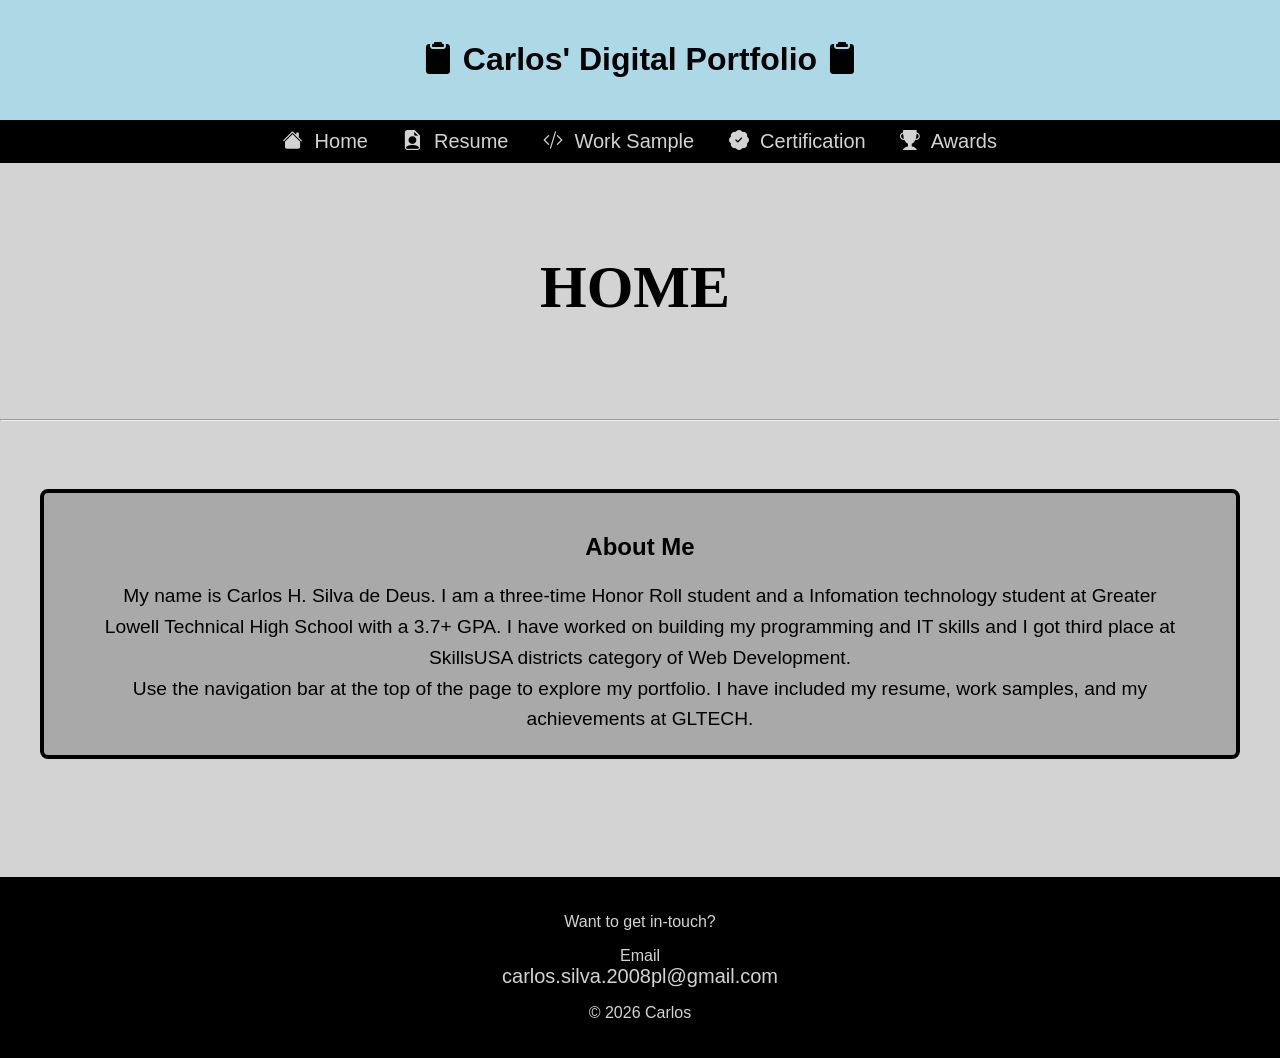
<file: index.html>
<!DOCTYPE html>
<html lang="en">
    <head>
        <meta charset="UTF-8">
        <meta name="viewport" content="width=device-width, initial-scale=1.0">
        <title>Carlos' Digital Portfolio</title>
        <link rel="stylesheet" href="https://cdn.jsdelivr.net/npm/bootstrap-icons@1.11.3/font/bootstrap-icons.min.css">
        <link rel="stylesheet" href="style.css">
    </head>
    <body>
        <header>
            <div class="title">
                <h1><i class="bi bi-clipboard2-fill"></i> Carlos' Digital Portfolio <i class="bi bi-clipboard2-fill"></i></h1>
            </div>
            <nav>
                <a class="nav-link" href="index.html"><i class="bi bi-house-fill"></i> Home</a>
                <a class="nav-link" href="Resume.html"><i class="bi bi-file-earmark-person-fill"></i> Resume</a>
                <a class="nav-link" href="WorkSample.html"><i class="bi bi-code-slash"></i> Work Sample</a>
                <a class="nav-link" href="Certification.html"><i class="bi bi-patch-check-fill"></i> Certification</a>
                <a class="nav-link" href="Awards.html"><i class="bi bi-trophy-fill"></i> Awards</a>
            </nav>
        </header>

        <main>                      
            <div class="content-section"> 
                <section>
                    <h1 class="PTitle">HOME</h1>
                </section>
            </div>    
            <hr>
            <div class="container content-section">
                <div class="content-section bg-box">
                    <section class="center">
                        <h2>About Me</h2>
                            <p>
                                My name is Carlos H. Silva de Deus. I am a three-time Honor Roll student 
                                and a Infomation technology student at Greater Lowell Technical High School with a 3.7+ GPA. 
                                I have worked on building my programming and IT skills and I got third place at SkillsUSA districts category of Web Development.
                            </p>
                            <p>
                                Use the navigation bar at the top of the page to explore my portfolio. 
                                I have included my resume, work samples, and my achievements at GLTECH.
                            </p>
                    </section>
                </div>
            </div>
        </main>
        <br>
        <footer>
            <p>
                Want to get in-touch?
            </p>
            <P>
                Email <br> <a class="nav-link" href="mailto:carlos.silva.2008pl@gmail.com">carlos.silva.2008pl@gmail.com</a>
            </p>
            <p>
                &copy; 2026 Carlos
            </p>
        </footer>
    </body>
</html>
</file>
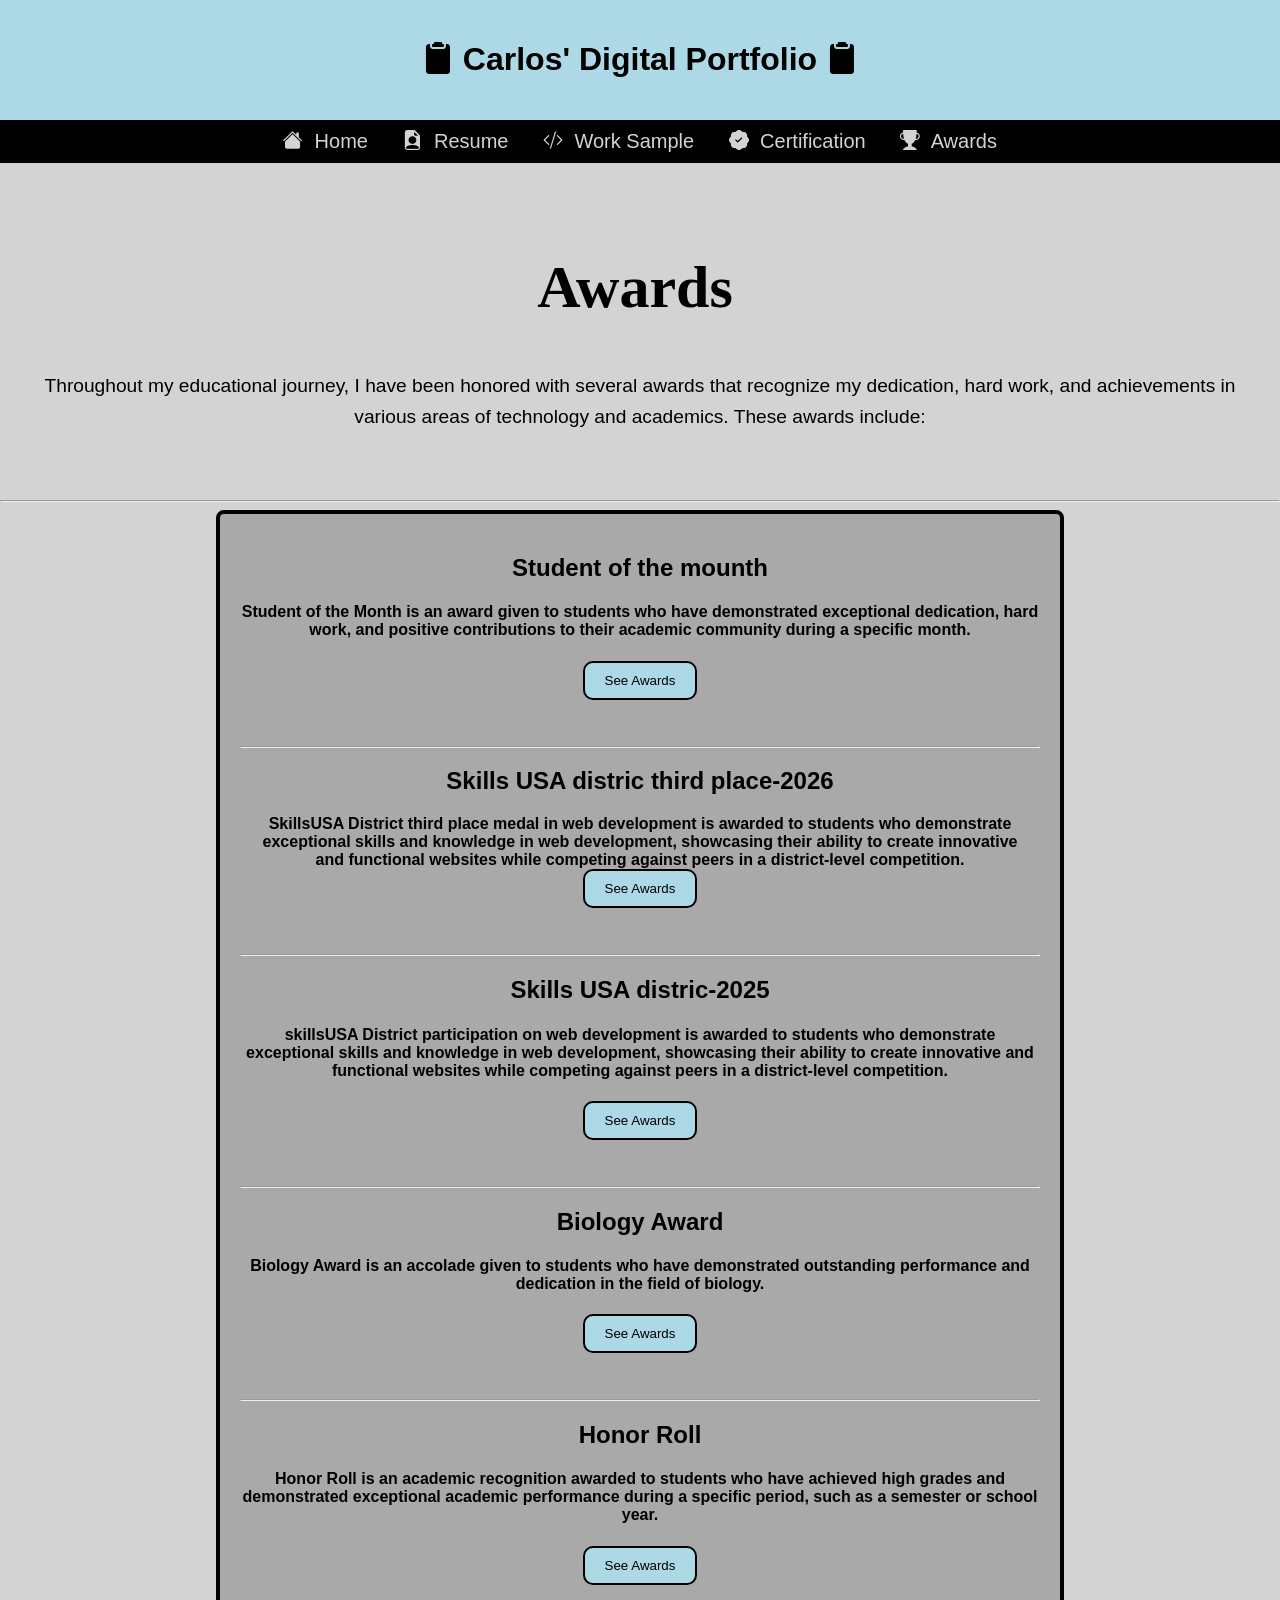
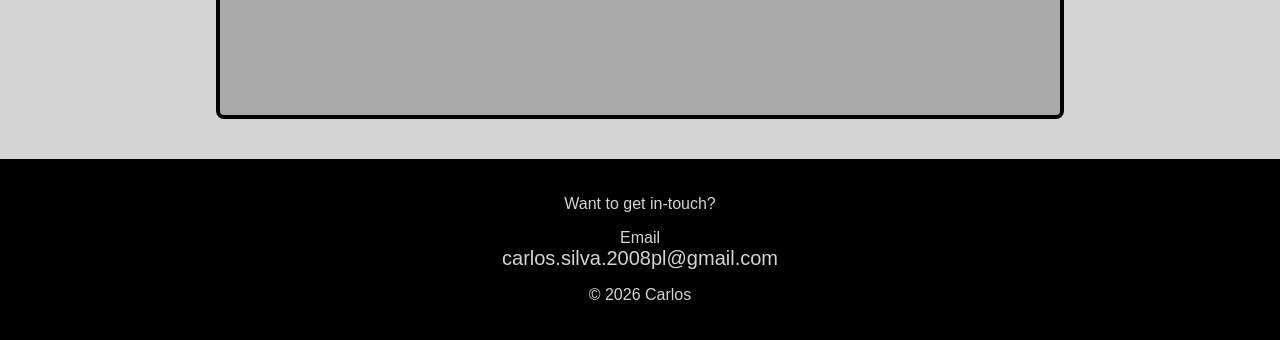
<file: Awards.html>
<!DOCTYPE html>
<html lang="en">
    <head>
        <meta charset="UTF-8">
        <meta name="viewport" content="width=device-width, initial-scale=1.0">
        <title>Carlos' Digital Portfolio</title>
        <link rel="stylesheet" href="https://cdn.jsdelivr.net/npm/bootstrap-icons@1.11.3/font/bootstrap-icons.min.css">
        <link rel="stylesheet" href="style.css">
        <script src="script.js" defer></script>
    </head>
    <body>
        <header>
            <div class="title">
                <h1><i class="bi bi-clipboard2-fill"></i> Carlos' Digital Portfolio <i class="bi bi-clipboard2-fill"></i></h1>
            </div>
            <nav>
                <a class="nav-link" href="index.html"><i class="bi bi-house-fill"></i> Home</a>
                <a class="nav-link" href="Resume.html"><i class="bi bi-file-earmark-person-fill"></i> Resume</a>
                <a class="nav-link" href="WorkSample.html"><i class="bi bi-code-slash"></i> Work Sample</a>
                <a class="nav-link" href="Certification.html"><i class="bi bi-patch-check-fill"></i> Certification</a>
                <a class="nav-link" href="Awards.html"><i class="bi bi-trophy-fill"></i> Awards</a>
            </nav>
        </header>
        <main>                     
            <div class="content-section"> 
                <section>
                    <h1 class="PTitle">Awards</h1>
                    <p class="center intro">
                        Throughout my educational journey, I have been honored with several awards that recognize my dedication, hard work, and achievements in various areas of technology and academics. 
                        These awards include:
                    </p>
                </section>
            </div>
            <hr>
            <div class="content-section bg-box" style="text-align: center; margin: 0 auto; padding: 20px; border: 4px solid black; max-width: 800px;">
                <section>
                    <h1 class="section-title">Student of the mounth</h1>
                    <h4>
                        Student of the Month is an award given to students who have demonstrated exceptional dedication, hard work, and positive contributions to their academic community during a specific month.
                    </h4>
                    <button onclick="toggleImage('mounth')" class="button">See Awards</button>
                    <object id="mounth" data="document.pdf" type="application/pdf" style="display: none;">
                        <embed src="imagensAndVideos/Awards/StudentOfTheMounth_0001-1.png" width="425" height="425" />
                    </object> 
                </section>
                <br>
                <hr>
                <section>
                    <h1 class="section-title">Skills USA distric third place-2026</h1>
                    <h4 class="center container">
                        SkillsUSA District third place medal in web development is awarded to students who demonstrate exceptional skills and knowledge in web development, showcasing their ability to create innovative and functional websites while competing against peers in a district-level competition.
                    </h4>
                    <button onclick="toggleImage('skills2026')" class="button">See Awards</button>
                    <object id="skills2026" data="document.pdf" type="application/pdf" style="display: none;">
                        <embed src="imagensAndVideos/Awards/SkillsUSA2026_0001-1.png" width="425" height="425" />
                    </object>
                </section>
                <br>
                <hr>
                <section>
                    <h1 class="section-title">Skills USA distric-2025</h1>
                    <h4>
                        skillsUSA District participation on web development is awarded to students who demonstrate exceptional skills and knowledge in web development, showcasing their ability to create innovative and functional websites while competing against peers in a district-level competition.
                    </h4>
                    <button onclick="toggleImage('Skills2025')" class="button">See Awards</button>
                    <object id="Skills2025" data="document.pdf" type="application/pdf" style="display: none;">
                        <embed src="imagensAndVideos/Awards/SkillsUSA2025_0001-1.png" width="425" height="425" />
                    </object>
                </section>
                <br>
                <hr>
                <section>
                    <h1 class="section-title">Biology Award</h1>
                    <h4>
                        Biology Award is an accolade given to students who have demonstrated outstanding performance and dedication in the field of biology.
                    </h4>
                    <button onclick="toggleImage('BIO')" class="button">See Awards</button>
                    <object id="BIO" data="document.pdf" type="application/pdf" style="display: none;">
                        <embed src="imagensAndVideos/Awards/BIOaward_0001-1.png" width="425" height="425" />
                    </object>
                </section>
                <br>
                <hr>
                <section>
                    <h1 class="section-title">Honor Roll</h1>
                    <h4>
                        Honor Roll is an academic recognition awarded to students who have achieved high grades and demonstrated exceptional academic performance during a specific period, such as a semester or school year.
                    </h4>
                    <button onclick="toggleImagens('HonorRoll')" class="button">See Awards</button>
                    <br><br>
                
                    <object class="HonorRoll" data="document.pdf" type="application/pdf" style="display: none;">
                        <embed src="imagensAndVideos/Awards/HonorRollTerm1_0001-1.png" width="425" height="425" />
                    </object>

                    <br><br>

                    <object class="HonorRoll" data="document.pdf" type="application/pdf" style="display: none;">
                        <embed src="imagensAndVideos/Awards/HonorRollTerm2_0001-1.png" width="425" height="425" />
                    </object>

                    <br><br>

                    <object class="HonorRoll" data="document.pdf" type="application/pdf" style="display: none;">
                        <embed src="imagensAndVideos/Awards/HonorRollTerm3.png" width="425" height="425" />
                    </object>

                </section>
            </div>
        <footer>
            <p>
                Want to get in-touch?
            </p>
            <P>
                Email <br> <a class="nav-link" href="mailto:carlos.silva.2008pl@gmail.com">carlos.silva.2008pl@gmail.com</a>
            </p>
            <p>
                &copy; 2026 Carlos
            </p>
        </footer>
    </body>
</html>
</file>
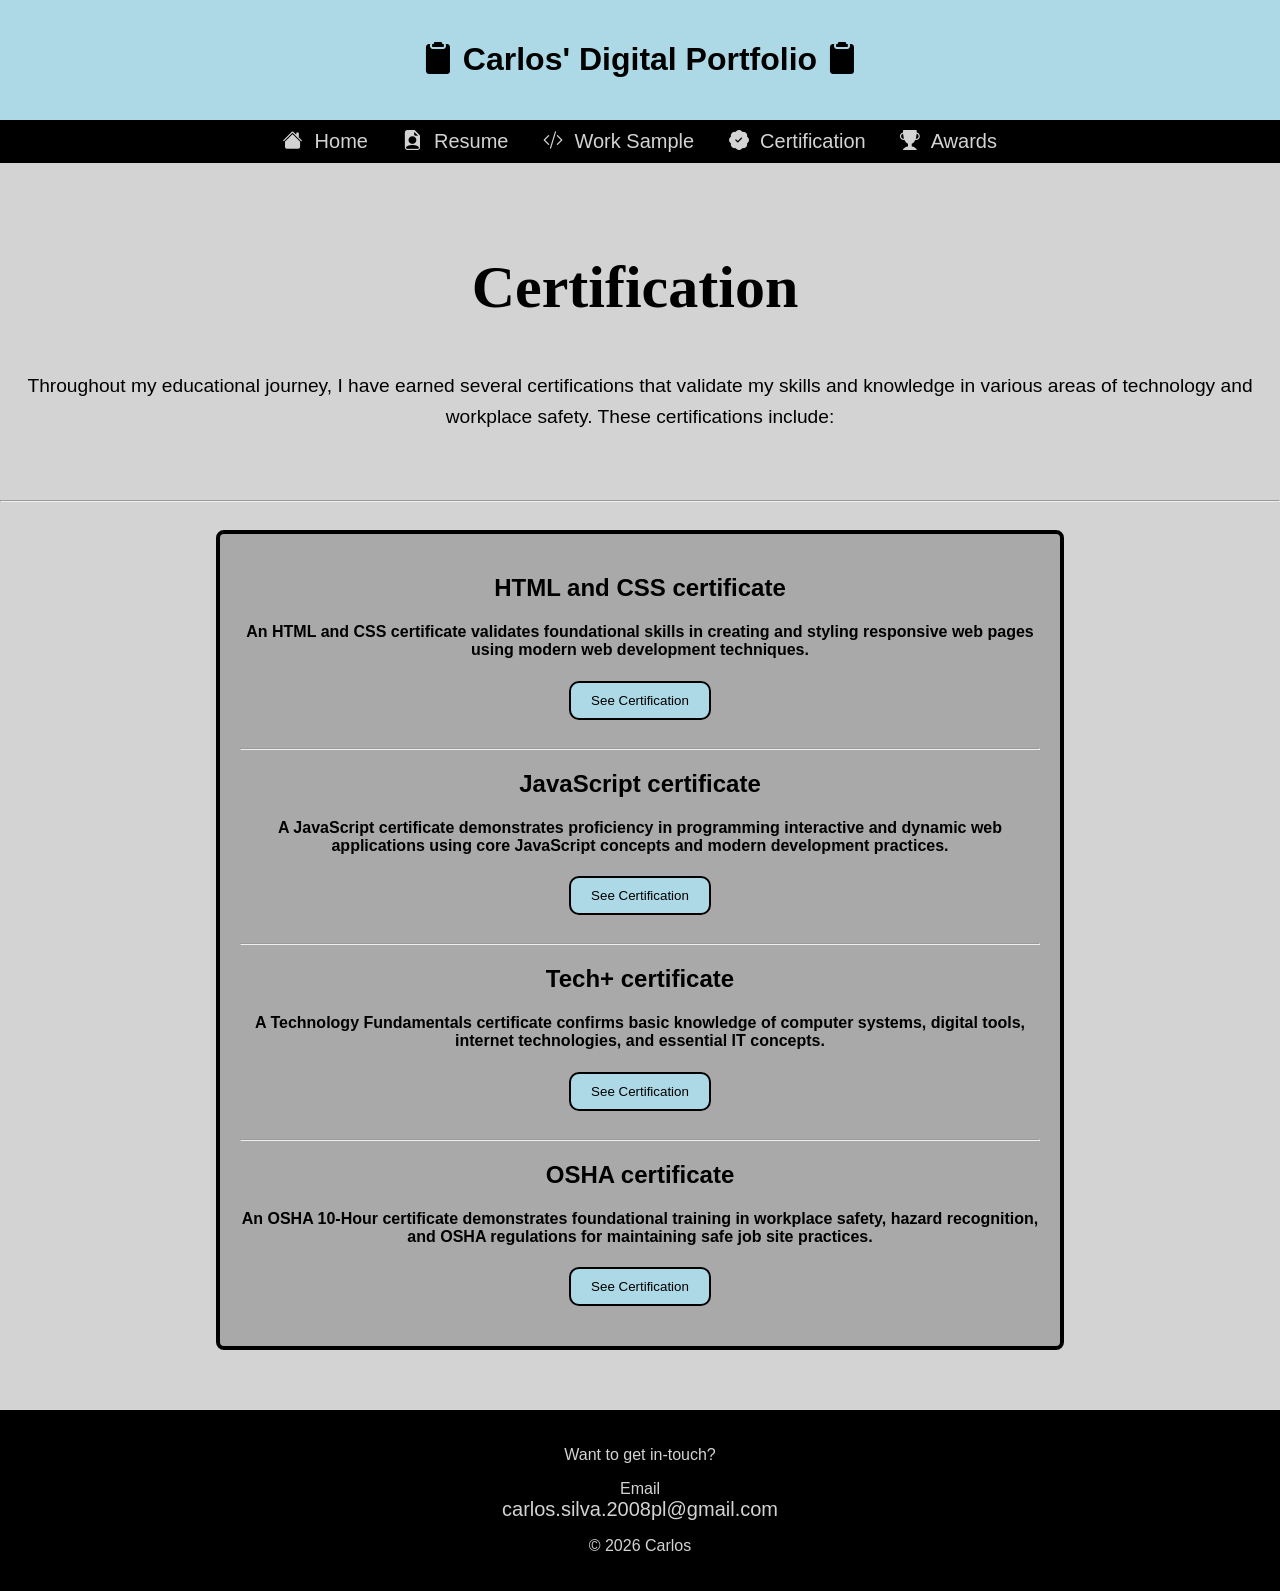
<file: Certification.html>
<!DOCTYPE html>
<html lang="en">
    <head>
        <meta charset="UTF-8">
        <meta name="viewport" content="width=device-width, initial-scale=1.0">
        <title>Carlos' Digital Portfolio</title>
        <link rel="stylesheet" href="https://cdn.jsdelivr.net/npm/bootstrap-icons@1.11.3/font/bootstrap-icons.min.css">
        <link rel="stylesheet" href="style.css">
        <script src="script.js" defer></script>
    </head>
    <body>
        <header>
            <div class="title">
                <h1><i class="bi bi-clipboard2-fill"></i> Carlos' Digital Portfolio <i class="bi bi-clipboard2-fill"></i></h1>
            </div>
            <nav>
                <a class="nav-link" href="index.html"><i class="bi bi-house-fill"></i> Home</a>
                <a class="nav-link" href="Resume.html"><i class="bi bi-file-earmark-person-fill"></i> Resume</a>
                <a class="nav-link" href="WorkSample.html"><i class="bi bi-code-slash"></i> Work Sample</a>
                <a class="nav-link" href="Certification.html"><i class="bi bi-patch-check-fill"></i> Certification</a>
                <a class="nav-link" href="Awards.html"><i class="bi bi-trophy-fill"></i> Awards</a>
            </nav>
        </header>

        <main>
            <div class="content-section">
                <section>
                    <h1 class="PTitle">Certification</h1>
                    <p class="center intro">
                        Throughout my educational journey, 
                        I have earned several certifications that validate my skills and knowledge in various areas of technology and workplace safety. 
                        These certifications include:
                    </p>
                </section>
            </div>
            <hr>
            <div style="display: flex; justify-content: center; align-items: center; flex-direction: column;">
                <div class="content-section bg-box" style="text-align: center; max-width: 800px; width: 100%;">
                    <section class="center">
                        <h1 class="section-title">HTML and CSS certificate</h1>
                        <h4>
                            An HTML and CSS certificate validates foundational skills in creating
                            and styling responsive web pages using modern web development techniques.
                        </h4>
                        <button onclick="toggleImage('HTMLandCSS')" class="button">See Certification</button>
                        <div class="container-fluid" style="padding:0px;">
                            <object id="HTMLandCSS" data="document.pdf" type="application/pdf" style="display: none;">
                                <embed src="imagensAndVideos/certificate/HTMLandCSScertificate.png" width="425" height="425" />
                            </object>
                        </div>
                    </section>
                    <hr>
                    <section class="center">
                        <h1 class="section-title">JavaScript certificate</h1>
                        <h4>
                            A JavaScript certificate demonstrates proficiency in programming interactive and
                            dynamic web applications using core JavaScript concepts and modern development practices.
                        </h4>
                        <button onclick="toggleImage('JavaScript')" class="button">See Certification</button>
                        <div class="container-fluid" style="padding:0px;">
                            <object id="JavaScript" data="document.pdf" type="application/pdf" style="display: none;">
                                <embed src="imagensAndVideos/certificate/JavaScriptcertficate.png" width="425" height="425" />
                            </object>
                        </div>
                    </section>
                    <hr>
                    <section class="center">
                        <h1 class="section-title">Tech+ certificate</h1>
                        <h4>
                            A Technology Fundamentals certificate confirms basic knowledge of computer systems, 
                            digital tools, internet technologies, and essential IT concepts.
                        </h4>
                        <button onclick="toggleImage('Tech')" class="button">See Certification</button>
                        <div class="container-fluid" style="padding:0px;">
                            <object id="Tech" data="document.pdf" type="application/pdf" style="display: none;">
                                <embed src="imagensAndVideos/certificate/Tech+certificate.png" width="425" height="425" />
                            </object>
                        </div>
                    </section>
                    <hr>
                    <section class="center">
                        <h1 class="section-title">OSHA certificate</h1>
                        <h4>
                            An OSHA 10-Hour certificate demonstrates foundational training in workplace safety, hazard recognition, 
                            and OSHA regulations for maintaining safe job site practices.
                        </h4>
                        <button onclick="toggleImage('OSHA')" class="button">See Certification</button>
                        <div class="container-fluid" style="padding:0px;">
                            <object id="OSHA" data="document.pdf" type="application/pdf" style="display: none;">
                                <embed src="imagensAndVideos/certificate/OSHAcertificate.png" width="425" height="425" />
                            </object>
                        </div>
                    </section>
                </div>
            </div>
        </main>
        <footer>
            <p>
                Want to get in-touch?
            </p>
            <P>
                Email <br> <a class="nav-link" href="mailto:carlos.silva.2008pl@gmail.com">carlos.silva.2008pl@gmail.com</a>
            </p>
            <p>
                &copy; 2026 Carlos
            </p>
        </footer>
    </body>
</html>
</file>
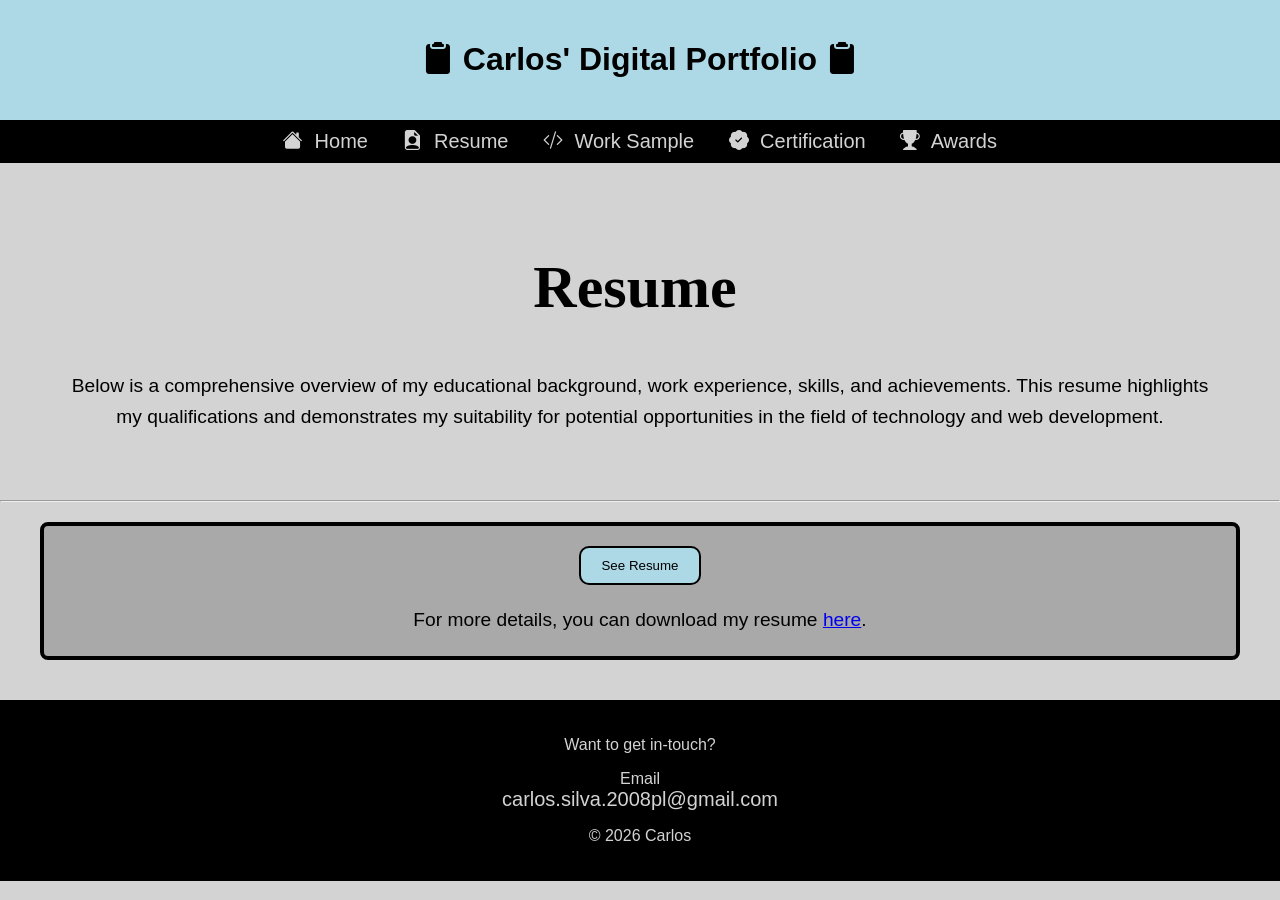
<file: Resume.html>
<!DOCTYPE html>
<html lang="en">
    <head>
        <meta charset="UTF-8">
        <meta name="viewport" content="width=device-width, initial-scale=1.0">
        <title>Carlos' Digital Portfolio</title>
        <link rel="stylesheet" href="https://cdn.jsdelivr.net/npm/bootstrap-icons@1.11.3/font/bootstrap-icons.min.css">
        <link rel="stylesheet" href="style.css">
        <script src="script.js" defer></script>
    </head>
    <body>
        <header>
            <div class="title">
                <h1><i class="bi bi-clipboard2-fill"></i> Carlos' Digital Portfolio <i class="bi bi-clipboard2-fill"></i></h1>
            </div>
            <nav>
                <a class="nav-link" href="index.html"><i class="bi bi-house-fill"></i> Home</a>
                <a class="nav-link" href="Resume.html"><i class="bi bi-file-earmark-person-fill"></i> Resume</a>
                <a class="nav-link" href="WorkSample.html"><i class="bi bi-code-slash"></i> Work Sample</a>
                <a class="nav-link" href="Certification.html"><i class="bi bi-patch-check-fill"></i> Certification</a>
                <a class="nav-link" href="Awards.html"><i class="bi bi-trophy-fill"></i> Awards</a>
            </nav>
        </header>

        <main>         
            <div class="container content-section"> 
                <section>
                    <h1 class="PTitle">Resume</h1>
                    <p class="center intro">
                        Below is a comprehensive overview of my educational background, work experience, skills, and achievements. 
                        This resume highlights my qualifications and demonstrates my suitability for potential opportunities in the field of technology and web development.
                    </p>
                </section>
            </div>
            <hr>                      
            <div class="container center"> 
                <div class="bg-box" >
                    <button onclick="toggleImage('Resume')" class="button">See Resume</button>
                    <div class="container-fluid" style="padding:0px;">
                        <object id="Resume" data="document.pdf" type="application/pdf" style="display: none;">
                            <embed src="imagensAndVideos/resume.png" width="700px" height="1000px" />
                        </object>
                    </div>
                    <p class="details">
                        For more details, you can download my resume <a href="imagensAndVideos/Resume.pdf" download>here</a>.
                    </p>  
                </div>
            </div>
        </main>
    
        <footer>
            <p>
                Want to get in-touch?
            </p>
            <P>
                Email <br> <a class="nav-link" href="mailto:carlos.silva.2008pl@gmail.com">carlos.silva.2008pl@gmail.com</a>
            </p>
            <p>
                &copy; 2026 Carlos
            </p>
        </footer>
    </body>
</html>
</file>
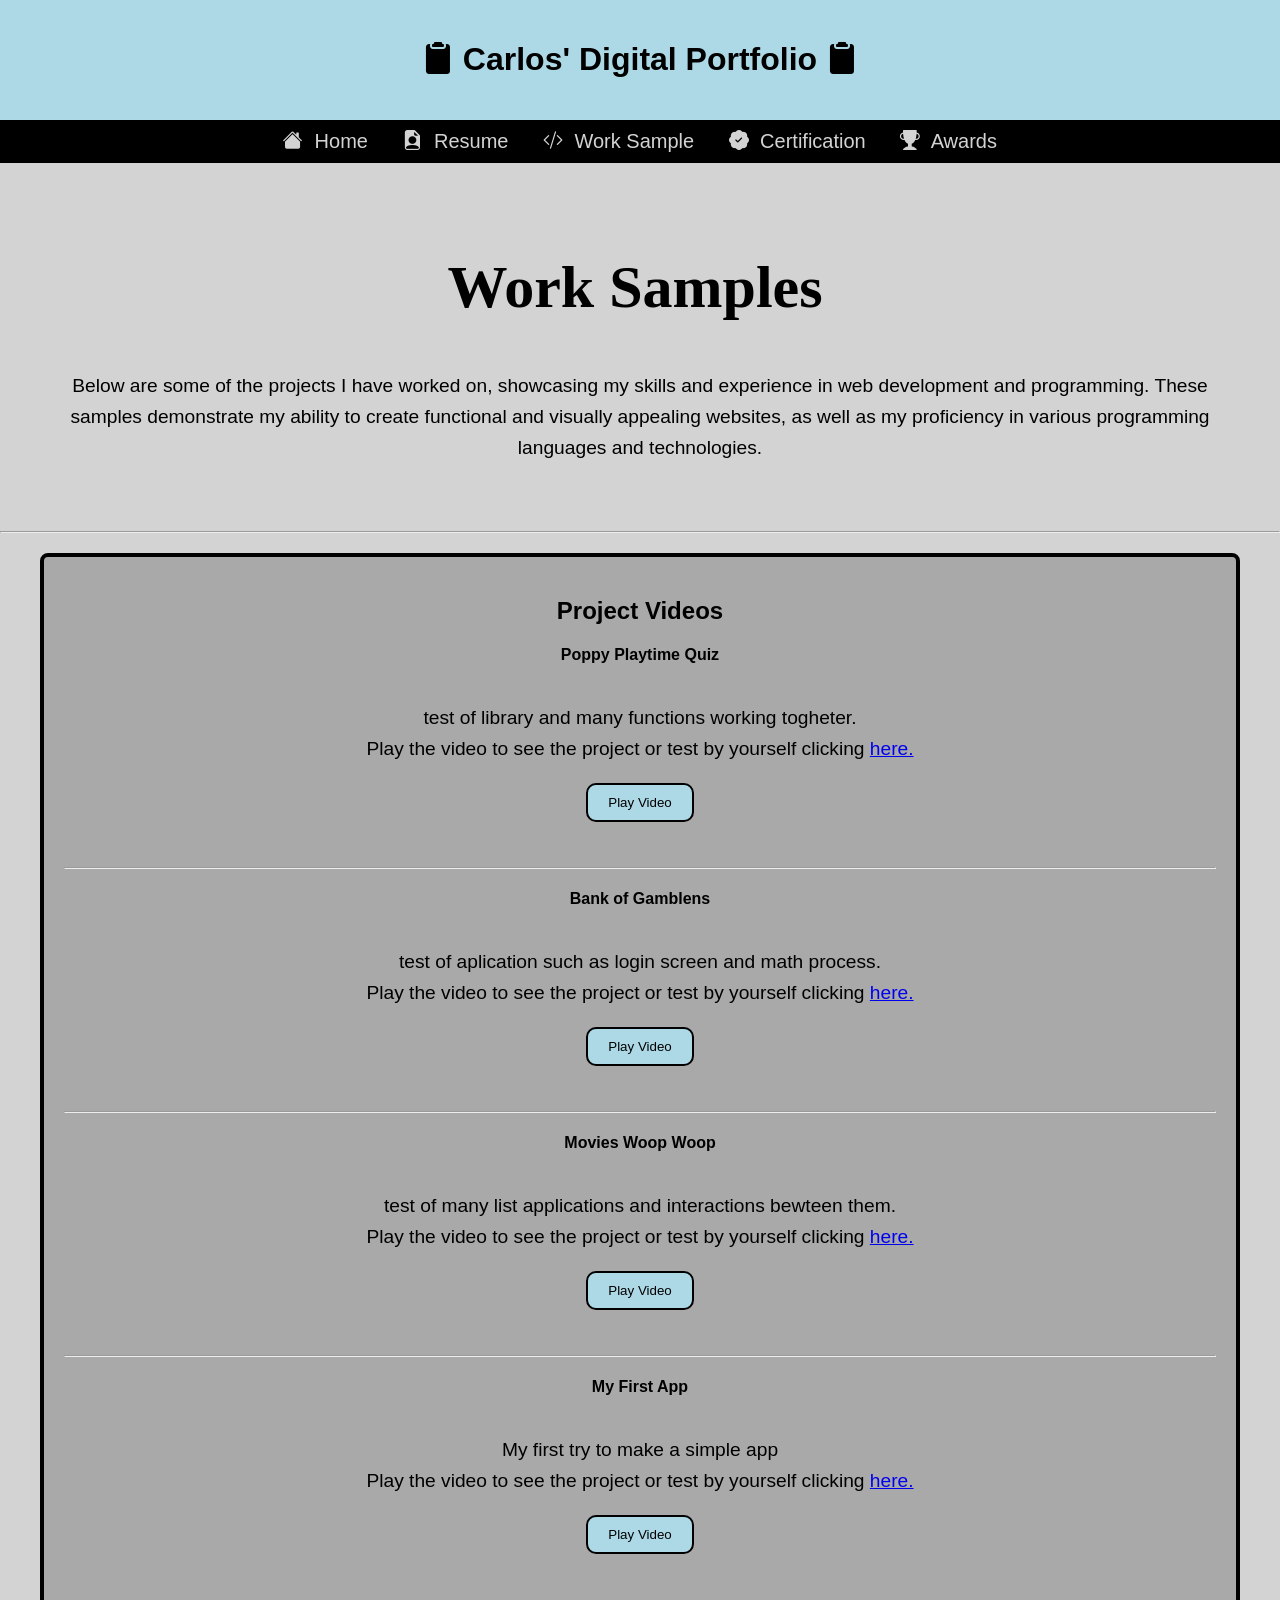
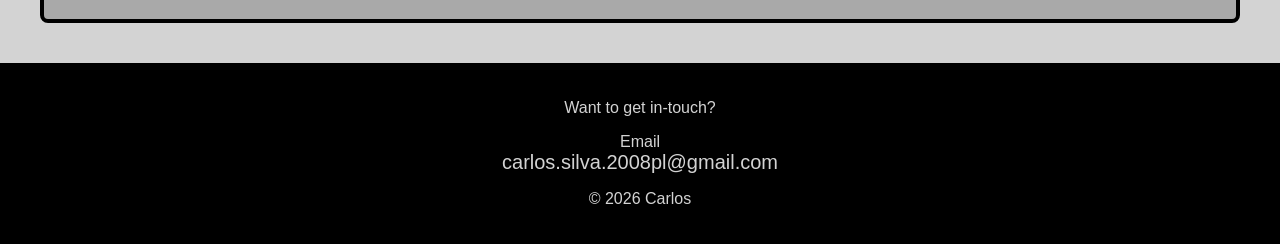
<file: WorkSample.html>
<!DOCTYPE html>
<html lang="en">
    <head>
        <meta charset="UTF-8">
        <meta name="viewport" content="width=device-width, initial-scale=1.0">
        <title>Carlos' Digital Portfolio</title>
        <link rel="stylesheet" href="https://cdn.jsdelivr.net/npm/bootstrap-icons@1.11.3/font/bootstrap-icons.min.css">
        <link rel="stylesheet" href="style.css">
        <script src="script.js" defer></script>
    </head>
    <body>
        <header>
            <div class="title">
                <h1><i class="bi bi-clipboard2-fill"></i> Carlos' Digital Portfolio <i class="bi bi-clipboard2-fill"></i></h1>
            </div>
            <nav>
                <a class="nav-link" href="index.html"><i class="bi bi-house-fill"></i> Home</a>
                <a class="nav-link" href="Resume.html"><i class="bi bi-file-earmark-person-fill"></i> Resume</a>
                <a class="nav-link" href="WorkSample.html"><i class="bi bi-code-slash"></i> Work Sample</a>
                <a class="nav-link" href="Certification.html"><i class="bi bi-patch-check-fill"></i> Certification</a>
                <a class="nav-link" href="Awards.html"><i class="bi bi-trophy-fill"></i> Awards</a>
            </nav>
        </header>
        <main>                   
            <div class="container content-section"> 
                <section>
                    <h1 class="PTitle">Work Samples</h1>
                    <p class="center intro">
                        Below are some of the projects I have worked on, showcasing my skills and experience in web development and programming. 
                        These samples demonstrate my ability to create functional and visually appealing websites, as well as my proficiency in various programming languages and technologies.
                    </p>
                </section>
            </div>
            <hr>
            <div class="center container">
                <section class="bg-box">
                    <h2>Project Videos</h2>
                    <h4>Poppy Playtime Quiz</h4>
                    <br>
                    <p>
                        test of library and many functions working togheter.
                    </p>
                    <p>
                        Play the video to see the project or test by yourself clicking <a href="https://studio.code.org/projects/applab/a98ccaaa-d4d9-4a91-baaa-c1cd2819dd4d" target="_blank">here.</a>
                    </p>
                    <br>
                    <div class="video-container">
                        <button onclick="toggleVideo('video3', this)" class="button">Play Video</button>
                        <video id="video3" controls controlsList="nodownload noplaybackrate noremoteplayback"
                            disablePictureInPicture oncontextmenu="return false;" style="display: none;">
                            <source src="imagensAndVideos/videos/APpassionproject.mp4" type="video/mp4">
                            Your browser doesn't support that video
                        </video>
                    </div>
                    <hr>
                    <h4>Bank of Gamblens</h4>
                    <br>
                    <p>
                        test of aplication such as login screen and math process.
                    </p>
                    <p>
                        Play the video to see the project or test by yourself clicking <a href="https://studio.code.org/projects/applab/990b8035-b77f-4219-bf2e-c33cf90f5930" target="_blank">here.</a>
                    </p>
                    <br>
                    <div class="video-container">
                        <button onclick="toggleVideo('video1', this)" class="button">Play Video</button>
                        <video id="video1" controls controlsList="nodownload noplaybackrate noremoteplayback"
                            disablePictureInPicture oncontextmenu="return false;" style="display: none;">
                            <source src="imagensAndVideos/videos/APfinalprojectvideo.mp4" type="video/mp4">
                            Your browser doesn't support that video
                        </video>
                    </div>
                    <hr>
                    <h4>Movies Woop Woop</h4>
                    <br>
                    <p>
                        test of many list applications and interactions bewteen them.
                    </p>
                    <p>
                        Play the video to see the project or test by yourself clicking <a href="https://studio.code.org/projects/applab/e1023ba7-8956-4d55-ac17-f6ad33f48424" target="_blank">here.</a>
                    </p>
                    <br>
                    <div class="video-container">
                        <button onclick="toggleVideo('video2', this)" class="button">Play Video</button>
                        <video id="video2" controls controlsList="nodownload noplaybackrate noremoteplayback"
                            disablePictureInPicture oncontextmenu="return false;" style="display: none;">
                            <source src="imagensAndVideos/videos/unit7recording.mp4" type="video/mp4">
                            Your browser doesn't support that video
                        </video>
                    </div>
                    <hr>
                    <h4>My First App</h4>
                    <br>
                    <p>
                        My first try to make a simple app
                    </p>
                    <p>
                        Play the video to see the project or test by yourself clicking <a href="https://studio.code.org/projects/applab/375f658b-ba0e-4500-9734-4d365224be7b" target="_blank">here.</a>
                    </p>
                    <br>
                    <div class="video-container">
                        <button onclick="toggleVideo('video4', this)" class="button">Play Video</button>
                        <video id="video4" controls controlsList="nodownload noplaybackrate noremoteplayback"
                            disablePictureInPicture oncontextmenu="return false;" style="display: none;">
                            <source src="imagensAndVideos/videos/FirstApp.mp4" type="video/mp4">
                            Your browser doesn't support that video
                        </video>
                    </div>
                </section>
            </div>
        </main>
    
        <footer>
            <p>
                Want to get in-touch?
            </p>
            <P>
                Email <br> <a class="nav-link" href="mailto:carlos.silva.2008pl@gmail.com">carlos.silva.2008pl@gmail.com</a>
            </p>
            <p>
                &copy; 2026 Carlos
            </p>
        </footer>    
    </body>
</html>
</file>
<file: style.css>
/* =========================================================
   GENERAL CONFIGURATION
========================================================= */

body {
    margin: 0;
    padding: 0;
    background-color: lightgray;
    font-family: Arial, sans-serif;
}

.container {
    max-width: 1200px;
    margin: 0 auto;
    padding: 0 15px;
}


/* =========================================================
   TYPOGRAPHY
========================================================= */


.center{
    text-align: center;
}

.PTitle {
    font-family: 'Henny Penny', cursive;
    font-size: 60px;
    text-align: center;
    padding: 0 20px 0 10px;
}

.intro {
    font-size: 1.2rem;
    line-height: 1.6;
    text-align: center;
    padding: 0 20px;
}

.details {
    font-size: 1rem;
    line-height: 1.5;
    text-align: center;
    padding: 0 20px;
}


/* =========================================================
   FLEX / GRID UTILITIES
========================================================= */

.justify-center {
    justify-content: center;
}

.center {
    margin-top: 20px;
}


/* =========================================================
   HEADER & NAVIGATION
========================================================= */

.title {
    background-color: lightblue;
    text-align: center;
    padding: 20px 0;
}

nav {
    background-color: black;
    text-align: center;
    padding: 10px 0;
}

.nav-link {
    color: lightgray;
    text-decoration: none;
    font-size: 20px;
    padding: 5px 15px;
    transition: all 0.3s ease;
}

.nav-link i {
    margin-right: 6px;
}

.nav-link:hover {
    color: rgb(74, 74, 241);
    font-weight: bold;
    font-size: 28px;
}


/* =========================================================
   MAIN CONTENT
========================================================= */

.content-section {
    padding: 40px 0;
}

.bg-box {
    background-color: darkgray;
    border: 4px solid black;
    border-radius: 8px;
    margin: 20px auto;
    padding: 20px;
}

.bg-box p {
    margin: 0;
    padding: 0 40px;
    text-align: center;
    font-size: 1.2rem;
    line-height: 1.6;
}


/* =========================================================
   BUTTONS
========================================================= */

.button {
    margin-bottom: 20px;
    padding: 10px 20px;

    background-color: lightblue;
    color: black;

    border: 2px solid black;
    border-radius: 10px;
}


/* =========================================================
   VIDEO / WORK SAMPLE PAGE
========================================================= */

.video-container {
    display: flex;
    flex-direction: column;
    align-items: center;
    justify-content: center;

    width: 100%;
    margin-bottom: 25px;
}

.video-container video {
    width: 640px;
    max-width: 100%;
    margin-top: 15px;
}


/* =========================================================
   CERTIFICATION PAGE
========================================================= */

object {
    object-fit: scale-down;
}


/* =========================================================
   FOOTER
========================================================= */

footer {
    margin-top: 40px;
    padding: 20px 0;

    background-color: black;
    color: lightgray;

    text-align: center;
}
</file>
